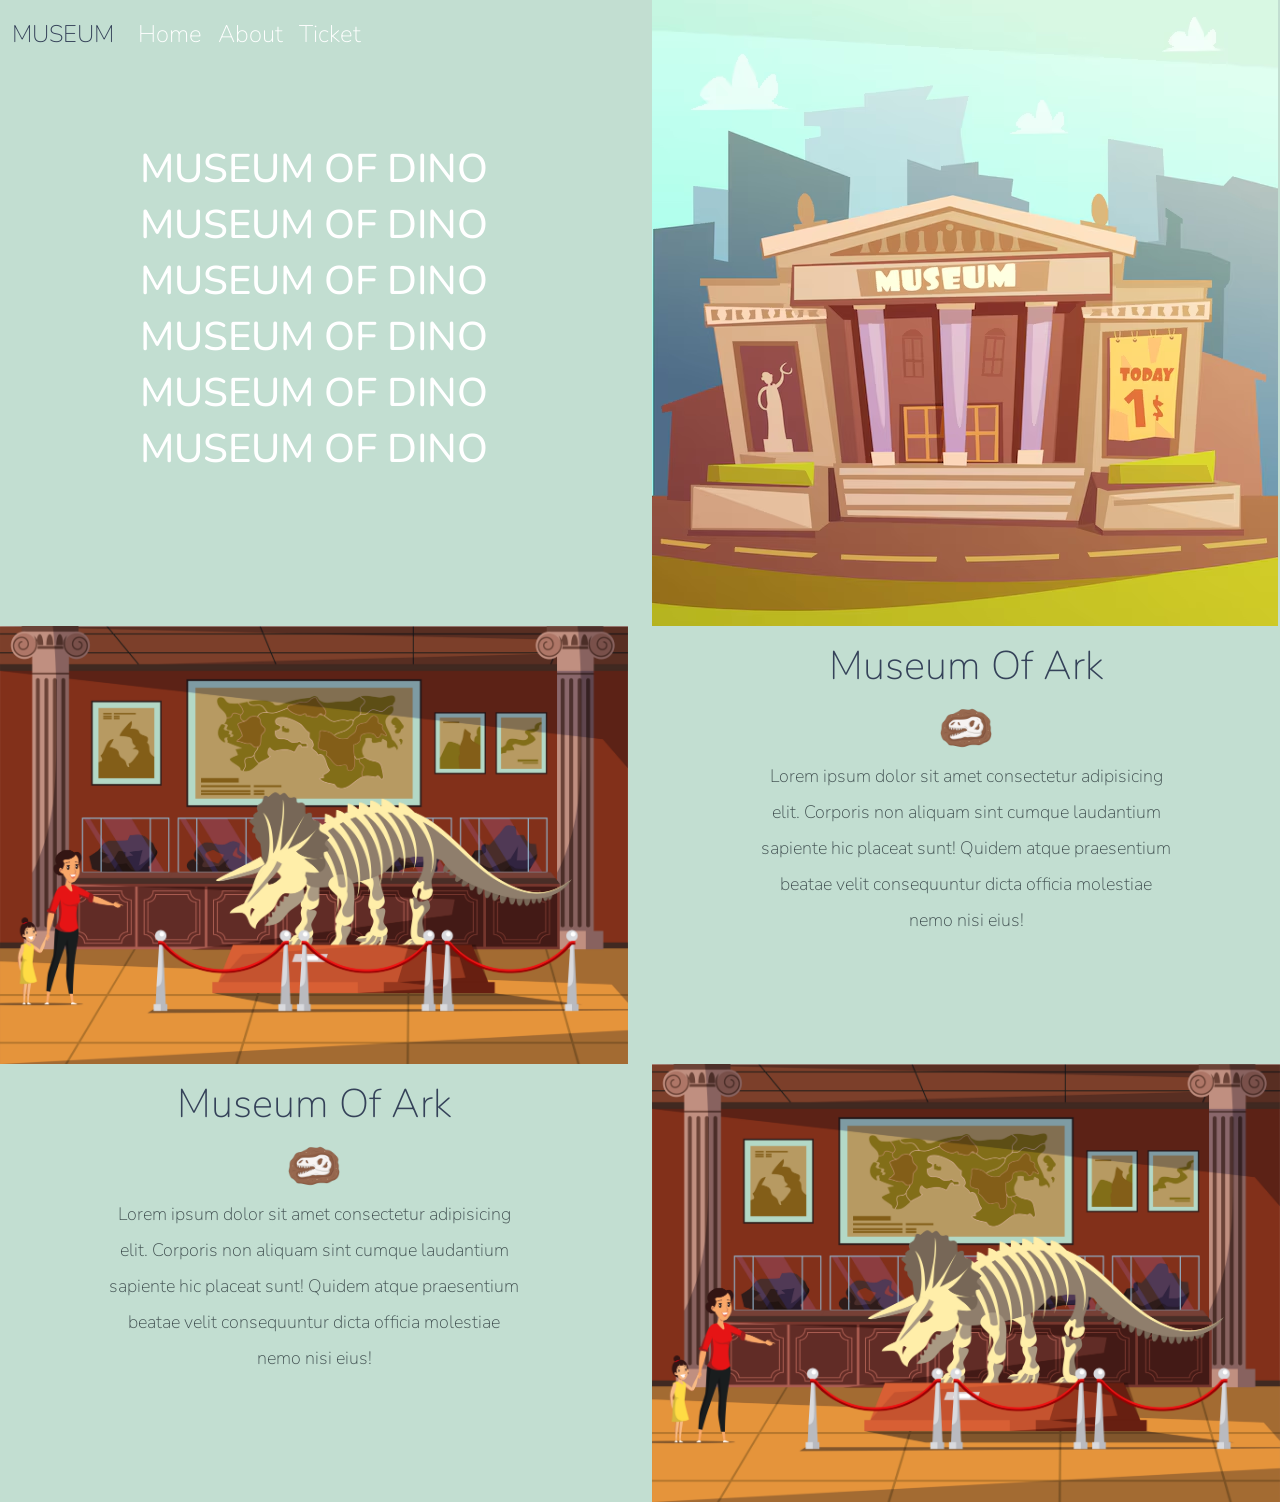
<file: MUSEUM/index.html>
<!doctype html>
<html lang="en">
  <head>
    <meta charset="utf-8">
    <meta name="viewport" content="width=device-width, initial-scale=1">
    <title>Museum Bootstrap</title>
    <link rel="preconnect" href="https://fonts.googleapis.com">
    <link rel="preconnect" href="https://fonts.gstatic.com" crossorigin>
    <link href="https://fonts.googleapis.com/css2?family=Nunito:ital,wght@0,200..1000;1,200..1000&display=swap" 
    rel="stylesheet">
    <link href="https://cdn.jsdelivr.net/npm/bootstrap@5.3.8/dist/css/bootstrap.min.css" 
    rel="stylesheet" 
    integrity="sha384-sRIl4kxILFvY47J16cr9ZwB07vP4J8+LH7qKQnuqkuIAvNWLzeN8tE5YBujZqJLB" 
    crossorigin="anonymous">
    <link rel="stylesheet" href="app.css">
  </head>
  <body>
        <nav class="navbar fixed-top navbar-expand-lg" id="navbar">
    <div class="container-fluid">
        <a class="navbar-brand" href="index.html">MUSEUM</a>
    <button class="navbar-toggler" 
        type="button" 
        data-bs-toggle="collapse" 
        data-bs-target="#navbarNavAltMarkup" 
        aria-controls="navbarNavAltMarkup" 
        aria-expanded="false" 
        aria-label="Toggle navigation">

        <span class="navbar-toggler-icon"></span>
    </button>
    <div class="collapse navbar-collapse" id="navbarNavAltMarkup">
        <div class="navbar-nav">
            <a class="nav-link active" aria-current="page" href="#home">Home</a>
            <a class="nav-link" href="#about">About</a>
            <a class="nav-link" href="#ticket">Ticket</a>
            <!-- <a class="nav-link disabled" aria-disabled="true">Disabled</a> -->
        </div>
    </div>
    </div>
    </nav>

        <section class="container-fluid px-0">
                <div class="row align-items-center content" id="home">
                    <div class="col-lg-6">
                        <div class="text-white text-center d-none d-lg-block" id="title-head">
                            <h1>MUSEUM OF DINO</h1>
                            <h1>MUSEUM OF DINO</h1>
                            <h1>MUSEUM OF DINO</h1>
                            <h1>MUSEUM OF DINO</h1>
                            <h1>MUSEUM OF DINO</h1>
                            <h1>MUSEUM OF DINO</h1>
                        </div>
                    </div>
                    <div class="col-lg-6">
                        <img class="img-fluid" src="images/museum1.png" alt="">
                    </div>
                </div>


                <div class="row alignt-item-center content" id="about">
                    <div class="col-md-6 order-md-1 order-2">
                      <img class="img-fluid" src="images/dino1.jpg" alt="">  
                    </div>

                    <div class="col-lg-6 text-center order-md-2 order-1">
                        <div class="row justify-content-center">
                            <div class="col-10 col-lg-8 blurb pt-3">
                                <h2>Museum Of Ark</h2>
                                <img 
                                        src="images/head.png" 
                                        height="60" 
                                        alt="" 
                                        class="d-none d-lg-inline">

                                <p class="lead">
                                    Lorem ipsum dolor sit amet consectetur adipisicing elit. Corporis non aliquam sint cumque laudantium sapiente hic placeat sunt! Quidem atque praesentium beatae velit consequuntur dicta officia molestiae nemo nisi eius!
                                </p>
                            </div>
                        </div>
                    </div>
                </div>


                <div class="row alignt-item-center content" id="ticket">
                    <div class="col-md-6 order-md-1 order-2">
                      <img class="img-fluid" src="images/dino2.jpg" alt="">  
                    </div>

                    <div class="col-lg-6 text-center">
                        <div class="row justify-content-center">
                            <div class="col-10 col-lg-8 blurb pt-3">
                                <h2>Museum Of Ark</h2>
                                <img 
                                        src="images/head.png" 
                                        height="60" 
                                        alt="" 
                                        class="d-none d-lg-inline">

                                <p class="lead">
                                    Lorem ipsum dolor sit amet consectetur adipisicing elit. Corporis non aliquam sint cumque laudantium sapiente hic placeat sunt! Quidem atque praesentium beatae velit consequuntur dicta officia molestiae nemo nisi eius!
                                </p>
                            </div>
                        </div>
                    </div>
                </div>
        </section>

    <script src="https://cdn.jsdelivr.net/npm/bootstrap@5.3.8/dist/js/bootstrap.bundle.min.js" 
            integrity="sha384-FKyoEForCGlyvwx9Hj09JcYn3nv7wiPVlz7YYwJrWVcXK/BmnVDxM+D2scQbITxI" 
            crossorigin="anonymous">
    </script>
    <script src="https://code.jquery.com/jquery-3.7.1.min.js" 
            integrity="sha256-/JqT3SQfawRcv/BIHPThkBvs0OEvtFFmqPF/lYI/Cxo=" 
            crossorigin="anonymous">
    </script>
    <script>
        $(function () {
            $(document), scroll(function () {
                let $nav = $('#navbar');
                $nav.toggleClass('scrolled', $(this).scrollTop() > $nav.height());
            });
        });
    </script>
  </body>
</html>
</file>
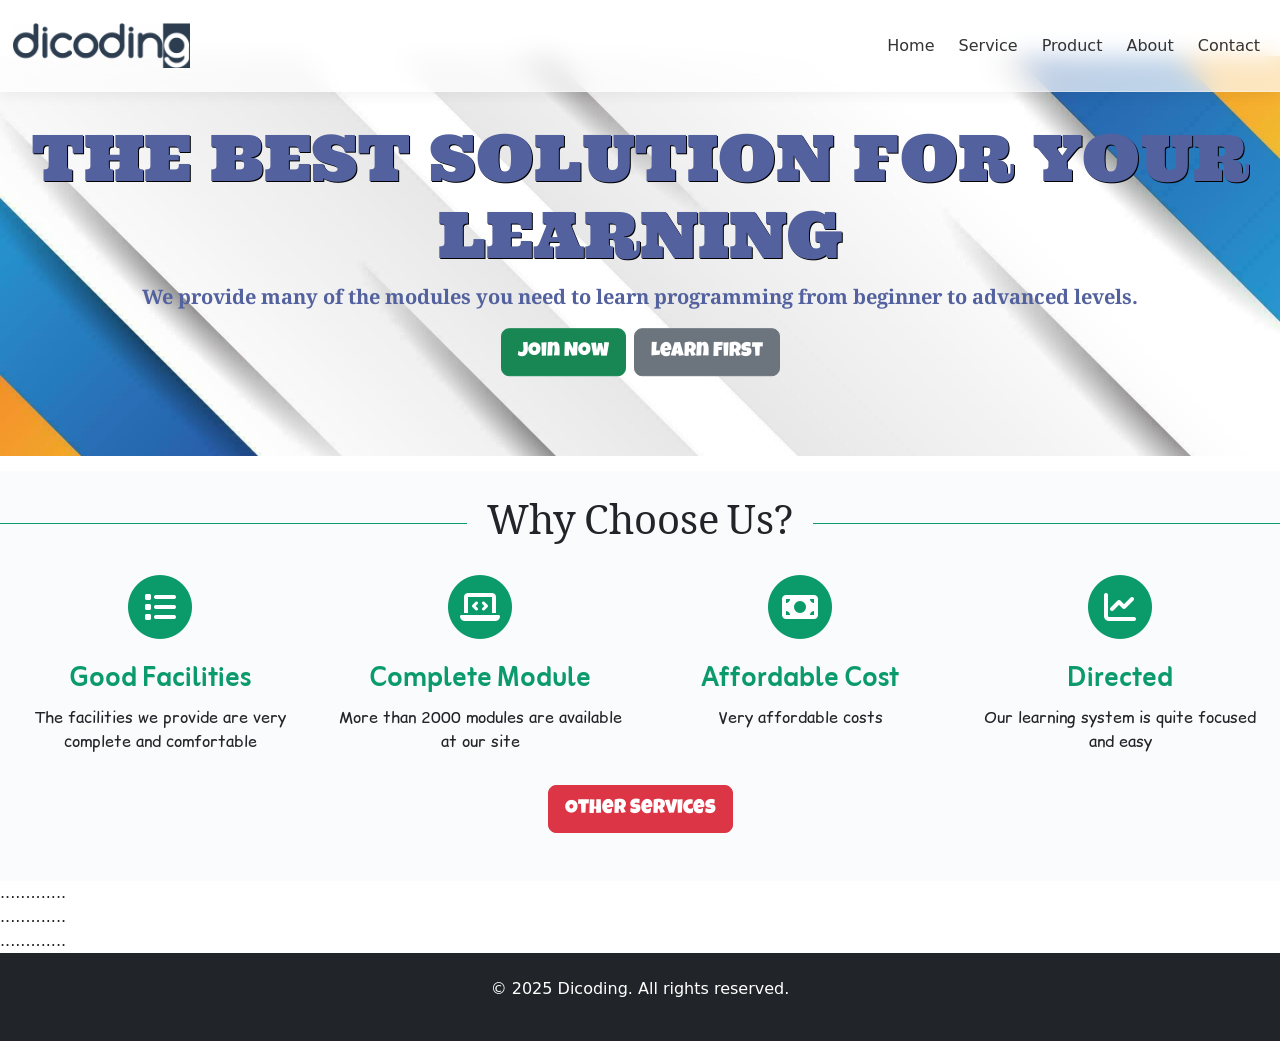
<file: test/index.html>
<!DOCTYPE html>
<html lang="en">
<head>
    <meta charset="UTF-8">
    <meta name="viewport" content="width=device-width, initial-scale=1.0">
    <title>Landing Page</title>
    <!-- Bootstrap CSS -->
    <link href="https://cdn.jsdelivr.net/npm/bootstrap@5.3.8/dist/css/bootstrap.min.css" rel="stylesheet" integrity="sha384-sRIl4kxILFvY47J16cr9ZwB07vP4J8+LH7qKQnuqkuIAvNWLzeN8tE5YBujZqJLB" crossorigin="anonymous">
    
    <!-- Google Fonts -->
    <link rel="preconnect" href="https://fonts.googleapis.com">
    <link rel="preconnect" href="https://fonts.gstatic.com" crossorigin>
    <link href="https://fonts.googleapis.com/css2?family=Ultra&family=Noto+Serif:wght@400&family=Noto+Serif+Old+Uyghur&family=Zain:wght@700&family=Luckiest+Guy&family=Comic+Relief:wght@400&display=swap" rel="stylesheet">
    
    <!-- Font Awesome -->
    <link rel="stylesheet" href="https://cdnjs.cloudflare.com/ajax/libs/font-awesome/6.4.0/css/all.min.css">

    <link rel="stylesheet" href="app.css">
</head>
<body>
    <!--Navigasi Bar-->
    <!-- Kode 2 - BENAR -->
    <nav class="navbar navbar-expand-lg fixed-top custom-navbar">
    <div class="container-fluid">
        <a href="index.html" class="navbar-brand"><img src="image/logo.png" alt="Logo"></a>
        <button class="navbar-toggler" type="button" 
                data-bs-toggle="collapse" 
                data-bs-target="#navbarContent" 
                aria-controls="navbarContent" 
                aria-expanded="false" 
                aria-label="Toggle Navigation">
            <span class="navbar-toggler-icon"></span>
        </button>

        <div class="collapse navbar-collapse" id="navbarContent">
            <ul class="navbar-nav ms-auto">
                <li class="nav-item active">
                    <a href="#" class="nav-link">Home</a>
                </li>
                <li class="nav-item">
                    <a href="#service" class="nav-link">Service</a>
                </li>
                <li class="nav-item">
                    <a href="#product" class="nav-link">Product</a>
                </li>
                <li class="nav-item">
                    <a href="#about" class="nav-link">About</a>
                </li>
                <li class="nav-item">
                    <a href="#contact" class="nav-link">Contact</a>
                </li>
            </ul>
        </div>
    </div>
    </nav>

    <!--Header-->
    <header class="background-header">
        <div class="container-fluid text-center py-5 position-absolute top-50 start-50 translate-middle">
            <h1 class="display-3">THE BEST SOLUTION FOR YOUR LEARNING</h1>
            <p class="lead fw-bold">
                We provide many of the modules you need to learn programming from beginner to advanced levels.
            </p>
            <p class="d-flex justify-content-center align-items-center gap-2 flex-wrap">
                <a href="#" class="btn btn-success btn-lg" style="text-shadow: none;" role="button">Join Now</a>
                <a href="#" class="btn btn-secondary btn-lg" style="text-shadow: none;" role="button">Learn First</a>
            </p>
        </div>
    </header>


    <!--Service-->
    <section id="service" class="container-fluid service-style">
         <div class="row text-center">
            <div class="col-12 pb-4">
                <h2 class="display-6 mt-4">Why Choose Us?</h2>
            </div>

        <div class="col-12 col-sm-6 col-lg-3">
            <span class="fa-stack fa-2x">
                <i class="fa-classic fa-solid fa-circle fa-stack-2x text-green"></i>
                <i class="fa-classic fa-solid fa-list fa-stack-1x text-white"></i>
            </span>
            <h3 class="mt-4 text-green">Good Facilities</h3>
            <p>The facilities we provide are very complete and comfortable</p>
         </div>  

         <div class="col-12 col-sm-6 col-lg-3">
            <span class="fa-stack fa-2x">
                <i class="fa-classic fa-solid fa-circle fa-stack-2x text-green"></i>
                <i class="fa-classic fa-solid fa-laptop-code fa-stack-1x text-white"></i>
            </span>
            <h3 class="mt-4 text-green">Complete Module</h3>
            <p>More than 2000 modules are available at our site</p>
         </div>  

         <div class="col-12 col-sm-6 col-lg-3">
            <span class="fa-stack fa-2x">
                <i class="fa-classic fa-solid fa-circle fa-stack-2x text-green"></i>
                <i class="fa-classic fa-solid fa-money-bill fa-stack-1x text-white"></i>
            </span>
            <h3 class="mt-4 text-green">Affordable Cost</h3>
            <p>Very affordable costs</p>
         </div>

         <div class="col-12 col-sm-6 col-lg-3">
            <span class="fa-stack fa-2x">
                <i class="fa-classic fa-solid fa-circle fa-stack-2x text-green"></i>
                <i class="fa-classic fa-solid fa-chart-line fa-stack-1x text-white"></i>
            </span>
            <h3 class="mt-4 text-green">Directed</h3>
            <p>Our learning system is quite focused and easy</p>
         </div>

         <div class="col-12 pt-3 mb-5">
            <a href="#" class="btn btn-danger text-white bg-red btn-lg" target="_self" role="button">Other Services</a>
         </div>
        </div>     
    </section>

    <!--Product-->
    <section id="product">
        .............
    </section>

    <!--About-->
    <section id="about">
        .............
    </section>

    <!--Contact-->
    <section id="contact">
        .............
    </section>
    


    <!-- Footer -->
    <footer class="py-4 bg-dark text-white text-center">
        <p>&copy; 2025 Dicoding. All rights reserved.</p>
    </footer>
    
    <!-- Bootstrap JS -->
        <script src="https://cdn.jsdelivr.net/npm/bootstrap@5.3.8/dist/js/bootstrap.bundle.min.js" integrity="sha384-FKyoEForCGlyvwx9Hj09JcYn3nv7wiPVlz7YYwJrWVcXK/BmnVDxM+D2scQbITxI" crossorigin="anonymous"></script>
        <script src="https://cdn.jsdelivr.net/npm/@popperjs/core@2.11.8/dist/umd/popper.min.js" integrity="sha384-I7E8VVD/ismYTF4hNIPjVp/Zjvgyol6VFvRkX/vR+Vc4jQkC+hVqc2pM8ODewa9r" crossorigin="anonymous"></script>
        <script src="https://cdn.jsdelivr.net/npm/bootstrap@5.3.8/dist/js/bootstrap.min.js" integrity="sha384-G/EV+4j2dNv+tEPo3++6LCgdCROaejBqfUeNjuKAiuXbjrxilcCdDz6ZAVfHWe1Y" crossorigin="anonymous"></script>
        <script href="app.js"></script>
</body>
</html>
</file>
<file: MUSEUM/app.css>
body {
    background-color: #c2ded1;
    font-family: 'Nunito', sans-serif;
}

#navbar {
    font-size: 1.5rem;
    font-weight: 100;
}

#navbar .nav-link {
    color: white;
}

#navbar .nav-link:hover {
    color: #354259;
}

#navbar .navbar-brand {
    color: #354259;
    font-size: 1.5rem;
}

.navbar.scrolled {
    background-color: #c2ded1;
    transition: background 500ms;
}

#title-head {
    font-weight: 100;
    font-size: 4rem;
}

.blurb h2 {
    color: #354259;
    font-weight: 100;
    font-size: 2.5rem;
}

.blurb p {
    color: #3f4e4f;
    font-weight: 100;
    font-size: 1.125rem;
    line-height: 2;
}

/* .content {
    margin: 100px;
    margin-bottom: 100px;
} */

@media (max-width: 1200px) {
    #title-head h1 {
        font-weight: 100;
        font-size: 3rem;
    }
}
</file>
<file: test/app.css>
body {
    padding-top: 56px;
}

/* .jumbotron {
    background-color: cadetblue;
    text-shadow: #000 1px 1px;
} */

.background-header {
    background-image: url('image/banner.png');
    background-color: #fafbfc;
    height: 400px;
    background-position: center;
    background-repeat: no-repeat;
    background-size: cover;
    position: relative;
    text-shadow: #000 1px 1px;
}

/* .btn-primer {
    background-color: #00bd8e;
    border-color: #0b9b6b;
    color: #fff;
    text-shadow: none;
}

.btn-primer:hover {
    background-color: #038c6a;
    border-color: #038c6a;
    color: #fff;
    text-shadow: none;
} */

.custom-navbar {
    backdrop-filter: blur(12px);
    background: rgba(255, 255, 255, 0.7) !important;
    border-bottom: 1px solid rgba(255, 255, 255, 0.3);
    box-shadow: 0 4px 12px rgba(0,0,0,0.05);
    padding: 18px 0;
    transition: all 0.35s ease;
}

.custom-navbar.flex-shrink {
    background: rgba(255, 255, 255, 0.95) !important;
    padding: 6px 0;
    backdrop-filter: blur(5px);
    box-shadow: 0 4px 18px rgba(0,0,0,0.15);
}

.navbar-brand img {
    height: 45px;
}

.navbar-toggler {
   border: none;
}

.navbar-toggler:focus {
    box-shadow: none;
}

.nav-link {
    font-weight: 500;
    position: relative;
    padding: 8px 12px;
    margin-left: 8px;
    transition: 0.3s ease;
    color: #333 !important;
}

.nav-link:hover {
    color: #00b4d8 !important;
}

.nav-link::after {
    content: "";
    position: absolute;
    left: 0;
    bottom: 0;
    width: 0%;
    height: 2px;
    background: #00b4d8;
    transition: width 0.3s ease;
}

.nav-link:hover::after {
    width: 100%;
}



.display-3 {
    font-family: "Ultra", serif;
    font-weight: 400;
    color: #53629E;
}

.lead {
    font-family: "Noto Serif", sans-serif;
    font-weight: 400;
    color: #53629E;
    text-shadow: none;
}

.btn {
    font-family: "Luckiest Guy", cursive;
    font-weight: 400;
}

.service-style {
    margin-top: 15px;
    background-color: #fafbfc;
}

.col-12 h2 {
    font-family: "Noto Serif Old Uyghur", serif;
    font-weight: 400;
}

.col-sm-6 h3 {
     font-family: "Zain", sans-serif;
    font-weight: 700;
}

.col-sm-6 p {
    font-family: "Comic Relief", system-ui;
    font-weight: 400;
}

.text-green {
    color: #0b9b6b;
}

/* .bg-red {
    background-color: #f25757;
}

.bg-red:hover {
    background-color: #b33131;
    border-color: #9b2626;
    color: #fff;
    text-shadow: none;
} */

.col-12 h2:before,
.col-12 h2:after {
    background-color: #0b9b6b;
    content: "";
    display: inline-block;
    height: 1px;
    position: relative;
    vertical-align: middle;
    width: 50%;
}

.col-12 h2::before {
    right: 0.5em;
    margin-left: -50%;
}

.col-12 h2::after {
    left: 0.5em;
    margin-right: -50%;
}
</file>
